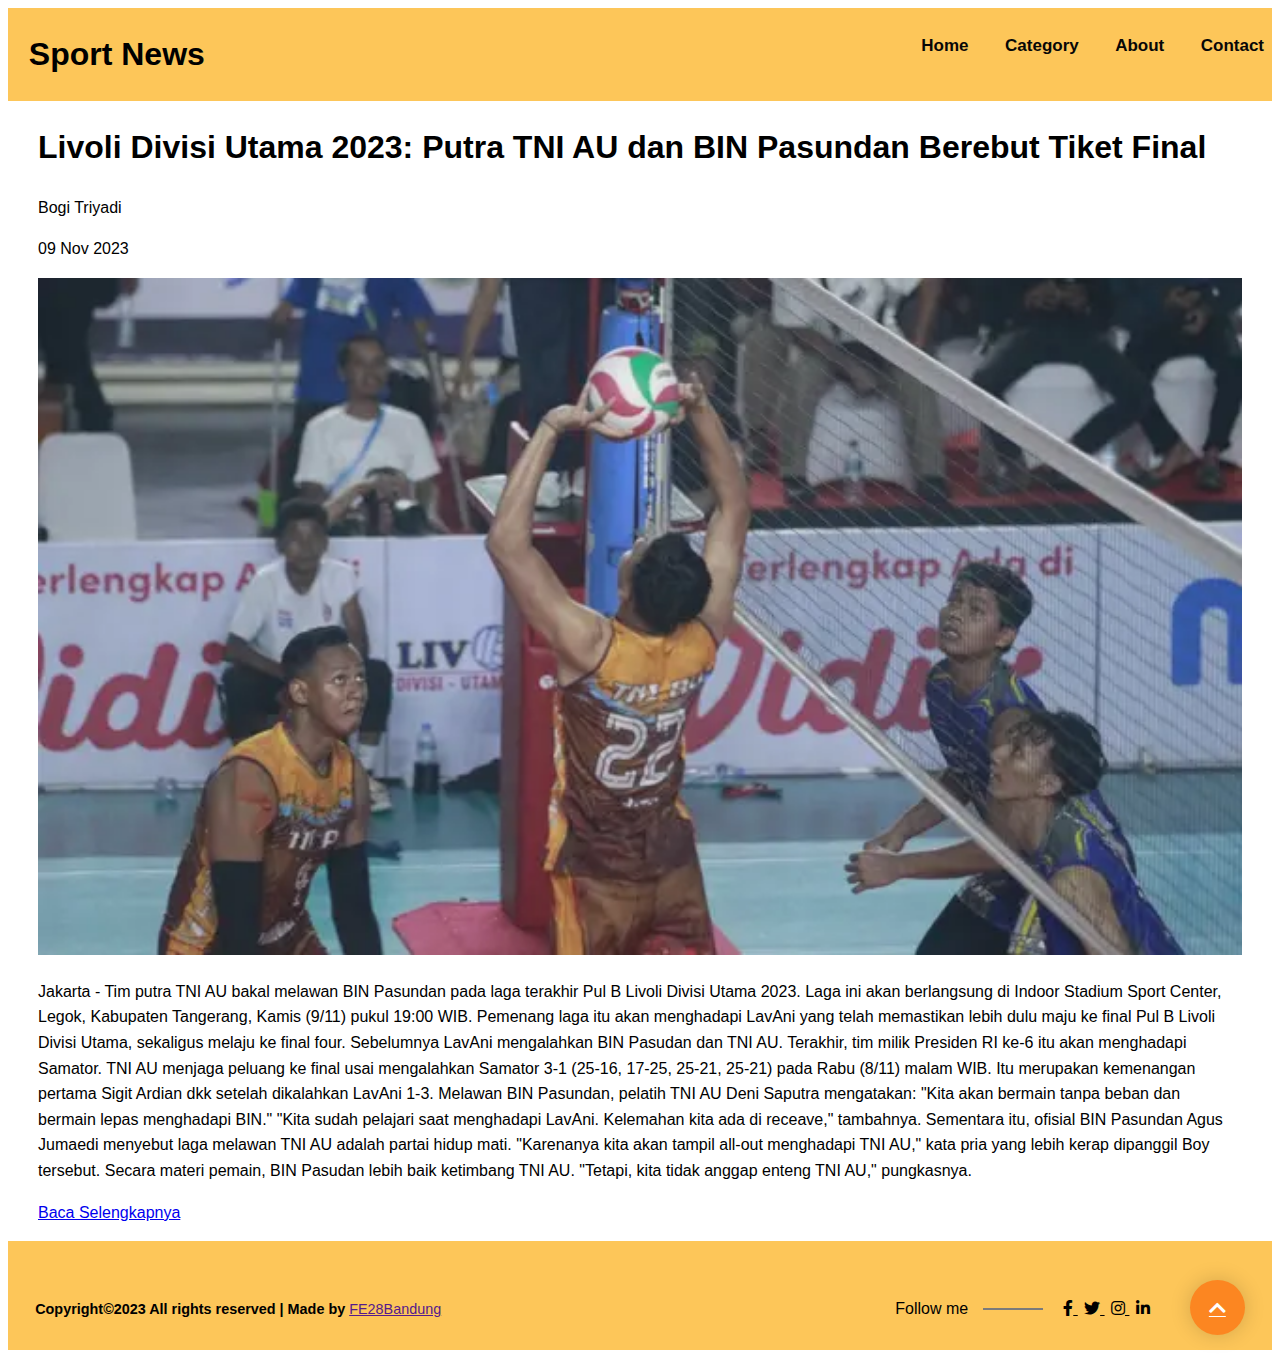
<file: berita1.html>
<!DOCTYPE html>
<html>
<head>
    <title>Website Artikel Berita</title>
    <link
        rel="stylesheet"
        href="https://cdnjs.cloudflare.com/ajax/libs/font-awesome/5.15.1/css/all.min.css"
    /> 
    <link
        rel="stylesheet"
        href="https://unpkg.com/swiper/swiper-bundle.min.css"
    />
    <link rel="stylesheet" type="text/css" href="./css/berita.css">
</head>
<body>
    <header>
        <h1>Sport News</h1>
        <nav>
          <ul>
            <li><a href="index.html"><b>Home</b></a></li>
            <li><a href="categori.html"><b>Category</b></a></li>
            <li><a href="about.html"><b>About</b></a></li>
            <li><a href="contact.html"><b>Contact</b></a></li>
        </ul>
        </nav>
    </header>
    <div class="container">
        <div class="article">
            <h1>Livoli Divisi Utama 2023: Putra TNI AU dan BIN Pasundan Berebut Tiket Final</h1>
            <p class="author">Bogi Triyadi</p>
            <p class="date">09 Nov 2023</p>
            <img src="./asset/image/berita1.webp" alt="Gambar Berita">
            <p class="content">Jakarta - Tim putra TNI AU bakal melawan BIN Pasundan pada laga terakhir Pul B Livoli Divisi Utama 2023. Laga ini akan berlangsung di Indoor Stadium Sport Center, Legok, Kabupaten Tangerang, Kamis (9/11) pukul 19:00 WIB.

                Pemenang laga itu akan menghadapi LavAni yang telah memastikan lebih dulu maju ke final Pul B Livoli Divisi Utama, sekaligus melaju ke final four. Sebelumnya LavAni mengalahkan BIN Pasudan dan TNI AU. Terakhir, tim milik Presiden RI ke-6 itu akan menghadapi Samator. TNI AU menjaga peluang ke final usai mengalahkan Samator 3-1 (25-16, 17-25, 25-21, 25-21) pada Rabu (8/11) malam WIB. Itu merupakan kemenangan pertama Sigit Ardian dkk setelah dikalahkan LavAni 1-3.

                Melawan BIN Pasundan, pelatih TNI AU Deni Saputra mengatakan: "Kita akan bermain tanpa beban dan bermain lepas menghadapi BIN."
                
                "Kita sudah pelajari saat menghadapi LavAni. Kelemahan kita ada di receave," tambahnya.
                
                Sementara itu, ofisial BIN Pasundan Agus Jumaedi menyebut laga melawan TNI AU adalah partai hidup mati. "Karenanya kita akan tampil all-out menghadapi TNI AU," kata pria yang lebih kerap dipanggil Boy tersebut.
                
                Secara materi pemain, BIN Pasudan lebih baik ketimbang TNI AU. "Tetapi, kita tidak anggap enteng TNI AU," pungkasnya.</p>
            <a href="https://www.liputan6.com/bola/read/5448413/livoli-divisi-utama-2023-putra-tni-au-dan-bin-pasundan-berebut-tiket-final">Baca Selengkapnya</a>
        </div>
    </div>

</main>
<footer>
    <div class="bottom-footer">
      <div class="copyright">
        <p class="text">
         <b>Copyright&copy;2023 All rights reserved | Made by</b> 
          <span class="split-text" data-text="FORUM"><a
            href="" > FE28Bandung</a></span>
        </p>
      </div>
      <div class="followme-wrap">
        <div class="followme">
          <h3>Follow me</h3>
          <span class="footer-line"></span>
          <div class="social-media">
            <a href="#">
              <i class="fab fa-facebook-f"></i>
            </a>
            <a href="#">
              <i class="fab fa-twitter"></i>
            </a>
            <a href="#">
              <i class="fab fa-instagram"></i>
            </a>
            <a href="#">
              <i class="fab fa-linkedin-in"></i>
            </a>
          </div>
        </div>

        <div class="back-btn-wrap">
          <a href="#" class="back-btn">
            <i class="fas fa-chevron-up"></i>
          </a>
        </div>
      </div>
    </div>
  </div>
</footer>
</body>
</html>
</file>
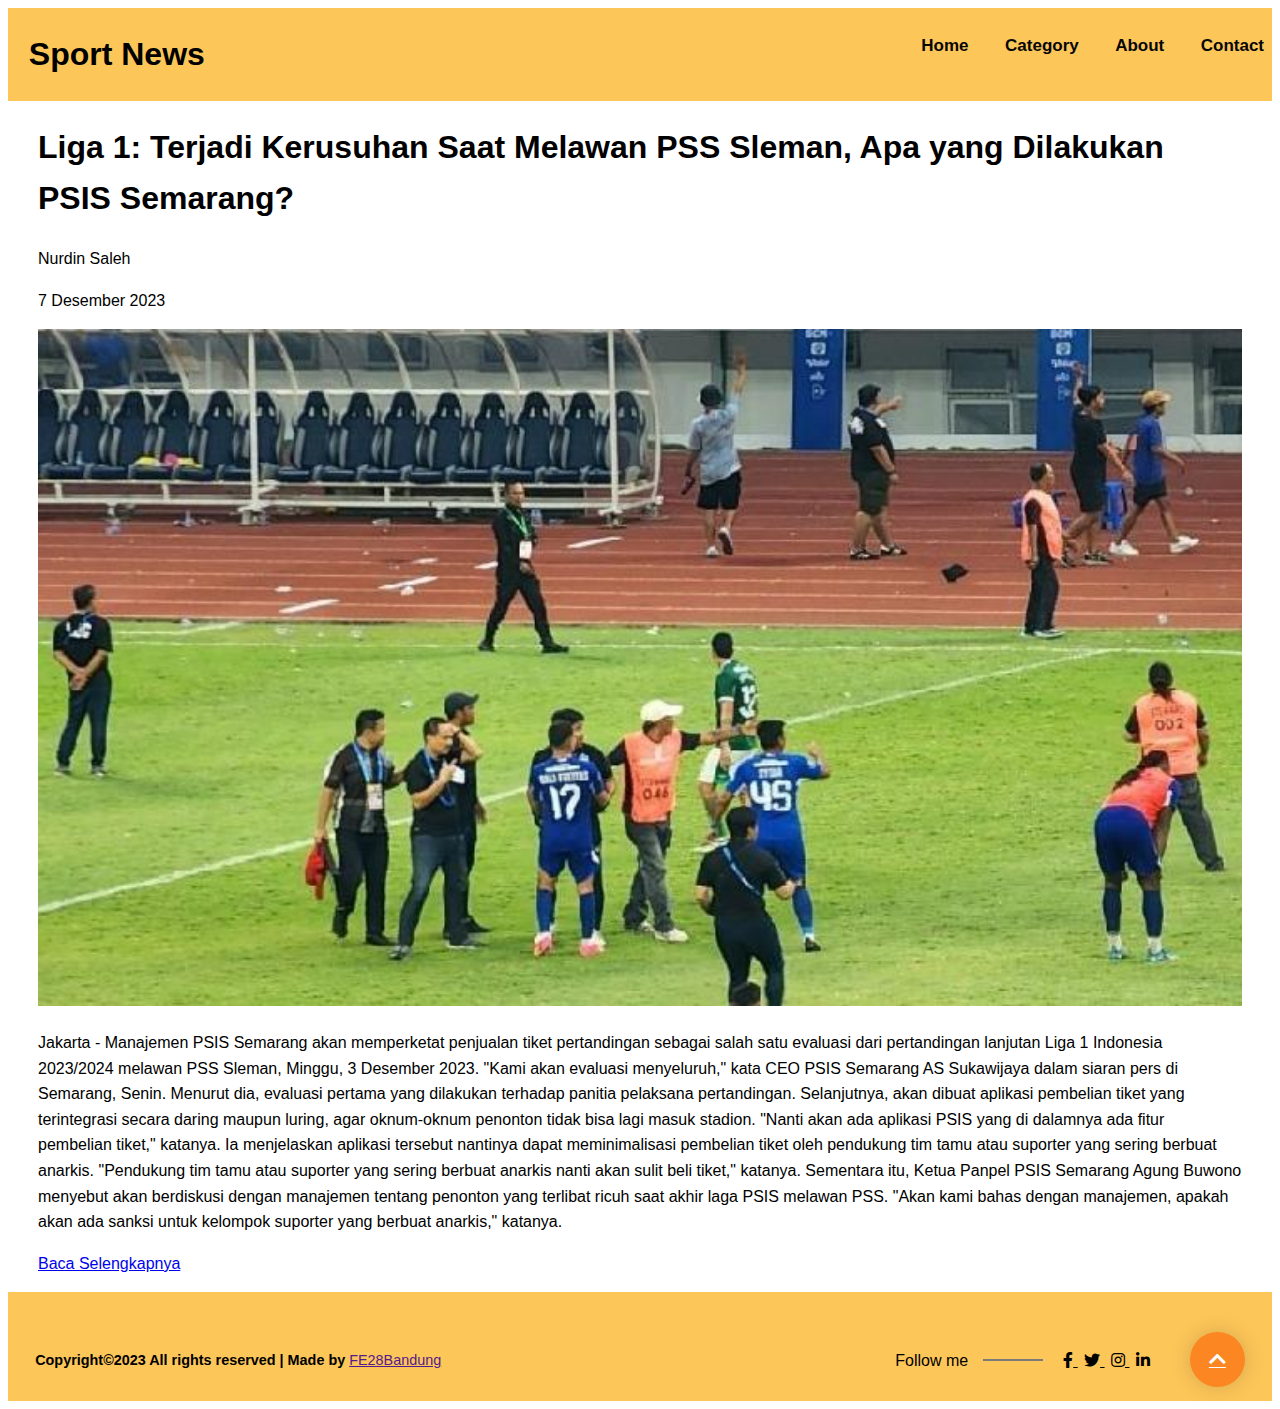
<file: berita2.html>
<!DOCTYPE html>
<html>
<head>
    <title>Website Artikel Berita</title>
    <link
        rel="stylesheet"
        href="https://cdnjs.cloudflare.com/ajax/libs/font-awesome/5.15.1/css/all.min.css"
    /> 
    <link
        rel="stylesheet"
        href="https://unpkg.com/swiper/swiper-bundle.min.css"
    />    
    <link rel="stylesheet" type="text/css" href="./css/berita.css">
</head>
<body>
    <header>
        <h1>Sport News</h1>
        <nav>
          <ul>
            <li><a href="index.html"><b>Home</b></a></li>
            <li><a href="categori.html"><b>Category</b></a></li>
            <li><a href="about.html"><b>About</b></a></li>
            <li><a href="contact.html"><b>Contact</b></a></li>
        </ul>
        </nav>
    </header>
    <div class="container">
        <div class="article">
            <h1>Liga 1: Terjadi Kerusuhan Saat Melawan PSS Sleman, Apa yang Dilakukan PSIS Semarang?</h1>
            <p class="author">Nurdin Saleh</p>
            <p class="date">7 Desember 2023</p>
            <img src="./asset/image/gambar-berita2.jpg" alt="Gambar Berita">
            <p class="content"> Jakarta - Manajemen PSIS Semarang akan memperketat penjualan tiket pertandingan sebagai salah satu evaluasi dari pertandingan lanjutan Liga 1 Indonesia 2023/2024 melawan PSS Sleman, Minggu, 3 Desember 2023.

                "Kami akan evaluasi menyeluruh," kata CEO PSIS Semarang AS Sukawijaya dalam siaran pers di Semarang, Senin. Menurut dia, evaluasi pertama yang dilakukan terhadap panitia pelaksana pertandingan. Selanjutnya, akan dibuat aplikasi pembelian tiket yang terintegrasi secara daring maupun luring, agar oknum-oknum penonton tidak bisa lagi masuk stadion.


                "Nanti akan ada aplikasi PSIS yang di dalamnya ada fitur pembelian tiket," katanya.
                
                Ia menjelaskan aplikasi tersebut nantinya dapat meminimalisasi pembelian tiket oleh pendukung tim tamu atau suporter yang sering berbuat anarkis. "Pendukung tim tamu atau suporter yang sering berbuat anarkis nanti akan sulit beli tiket," katanya.

                Sementara itu, Ketua Panpel PSIS Semarang Agung Buwono menyebut akan berdiskusi dengan manajemen tentang penonton yang terlibat ricuh saat akhir laga PSIS melawan PSS.
                
                "Akan kami bahas dengan manajemen, apakah akan ada sanksi untuk kelompok suporter yang berbuat anarkis," katanya. </p>
                <a href="https://sport.tempo.co/read/1805110/liga-1-terjadi-kerusuhan-saat-melawan-pss-sleman-apa-yang-dilakukan-psis-semarang">Baca Selengkapnya</a>
        </div>
    </div>

</main>
<footer>
    <div class="bottom-footer">
      <div class="copyright">
        <p class="text">
         <b>Copyright&copy;2023 All rights reserved | Made by</b> 
          <span class="split-text" data-text="FORUM"><a
            href="" > FE28Bandung</a></span>
        </p>
      </div>
      <div class="followme-wrap">
        <div class="followme">
          <h3>Follow me</h3>
          <span class="footer-line"></span>
          <div class="social-media">
            <a href="#">
              <i class="fab fa-facebook-f"></i>
            </a>
            <a href="#">
              <i class="fab fa-twitter"></i>
            </a>
            <a href="#">
              <i class="fab fa-instagram"></i>
            </a>
            <a href="#">
              <i class="fab fa-linkedin-in"></i>
            </a>
          </div>
        </div>

        <div class="back-btn-wrap">
          <a href="#" class="back-btn">
            <i class="fas fa-chevron-up"></i>
          </a>
        </div>
      </div>
    </div>
  </div>
</footer>
</body>
</html>
</file>
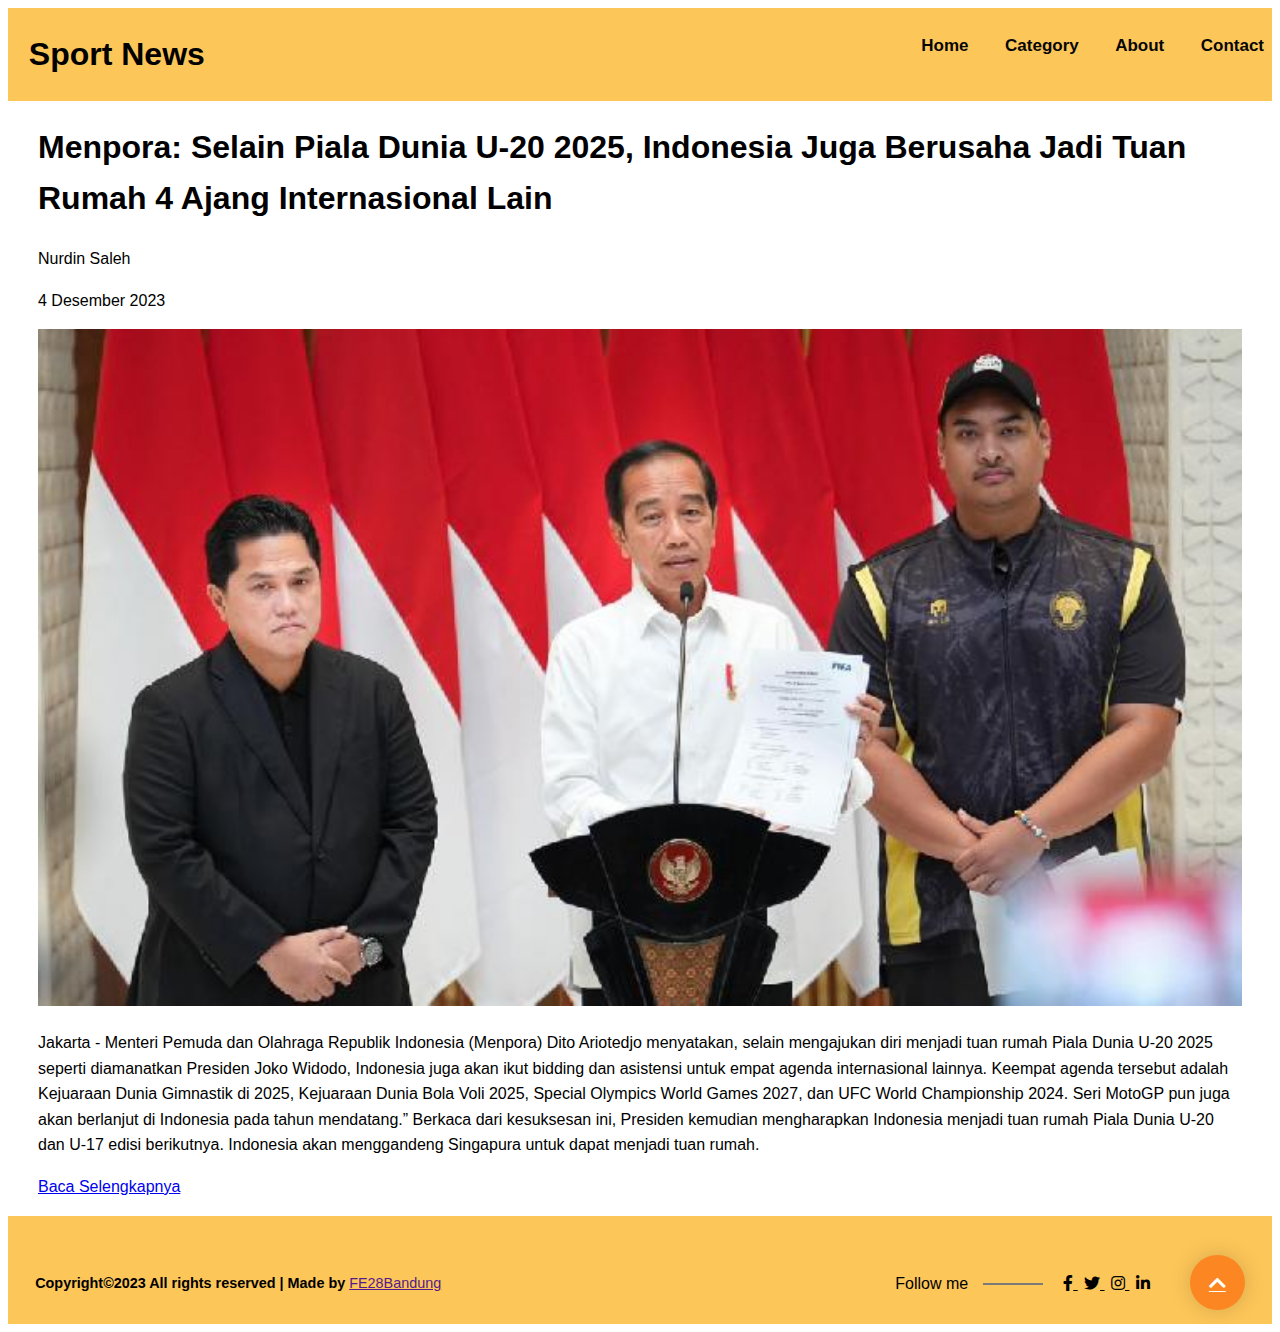
<file: berita3.html>
<!DOCTYPE html>
<html>
<head>
    <title>Website Artikel Berita</title>
    <link
        rel="stylesheet"
        href="https://cdnjs.cloudflare.com/ajax/libs/font-awesome/5.15.1/css/all.min.css"
    /> 
    <link
        rel="stylesheet"
        href="https://unpkg.com/swiper/swiper-bundle.min.css"
    />    
    <link rel="stylesheet" type="text/css" href="./css/berita.css">
</head>
<body>
    <header>
        <h1>Sport News</h1>
        <nav>
          <ul>
            <li><a href="index.html"><b>Home</b></a></li>
            <li><a href="categori.html"><b>Category</b></a></li>
            <li><a href="about.html"><b>About</b></a></li>
            <li><a href="contact.html"><b>Contact</b></a></li>
        </ul>
        </nav>
    </header>
    <div class="container">
        <div class="article">
            <h1>Menpora: Selain Piala Dunia U-20 2025, Indonesia Juga Berusaha Jadi Tuan Rumah 4 Ajang Internasional Lain</h1>
            <p class="author">Nurdin Saleh</p>
            <p class="date">4 Desember 2023</p>
            <img src="./asset/image/gambar-berita3.jpg" alt="Gambar Berita">
            <p class="content"> Jakarta - Menteri Pemuda dan Olahraga Republik Indonesia (Menpora) Dito Ariotedjo menyatakan, selain mengajukan diri menjadi tuan rumah Piala Dunia U-20 2025 seperti diamanatkan Presiden Joko Widodo, Indonesia juga akan ikut bidding dan asistensi untuk empat agenda internasional lainnya.
                
                Keempat agenda tersebut adalah Kejuaraan Dunia Gimnastik di 2025, Kejuaraan Dunia Bola Voli 2025, Special Olympics World Games 2027, dan UFC World Championship 2024. Seri MotoGP pun juga akan berlanjut di Indonesia pada tahun mendatang.”

                Berkaca dari kesuksesan ini, Presiden kemudian mengharapkan Indonesia menjadi tuan rumah Piala Dunia U-20 dan U-17 edisi berikutnya. Indonesia akan menggandeng Singapura untuk dapat menjadi tuan rumah.</p>
                <a href="https://sport.tempo.co/read/1805100/menpora-selain-piala-dunia-u-20-2025-indonesia-juga-berusaha-jadi-tuan-rumah-4-ajang-internasional-lain#:~:text=Keempat%20agenda%20tersebut%20adalah%20Kejuaraan,di%20Indonesia%20pada%20tahun%20mendatang.">Baca Selengkapnya</a>
        </div>
    </div>

</main>
<footer>
    <div class="bottom-footer">
      <div class="copyright">
        <p class="text">
         <b>Copyright&copy;2023 All rights reserved | Made by</b> 
          <span class="split-text" data-text="FORUM"><a
            href="" > FE28Bandung</a></span>
        </p>
      </div>
      <div class="followme-wrap">
        <div class="followme">
          <h3>Follow me</h3>
          <span class="footer-line"></span>
          <div class="social-media">
            <a href="#">
              <i class="fab fa-facebook-f"></i>
            </a>
            <a href="#">
              <i class="fab fa-twitter"></i>
            </a>
            <a href="#">
              <i class="fab fa-instagram"></i>
            </a>
            <a href="#">
              <i class="fab fa-linkedin-in"></i>
            </a>
          </div>
        </div>

        <div class="back-btn-wrap">
          <a href="#" class="back-btn">
            <i class="fas fa-chevron-up"></i>
          </a>
        </div>
      </div>
    </div>
  </div>
</footer>
</body>
</html>
</file>
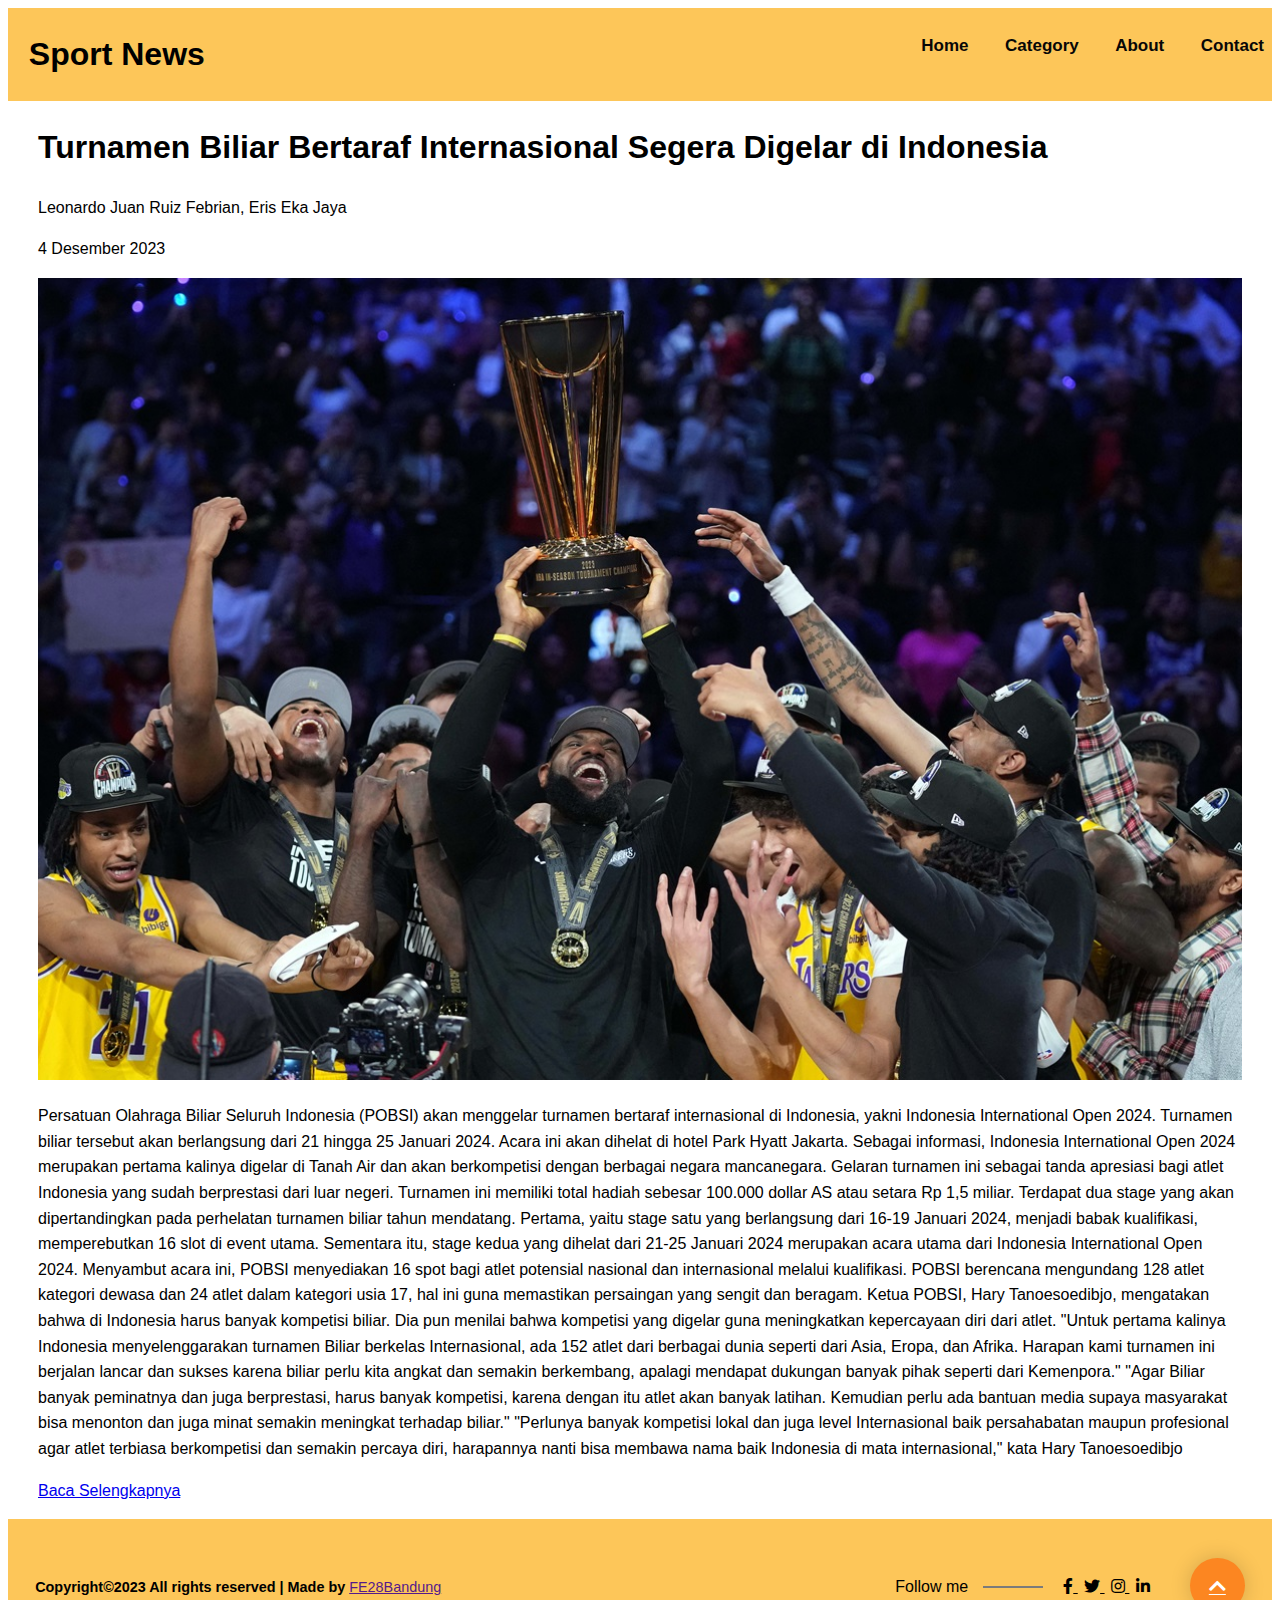
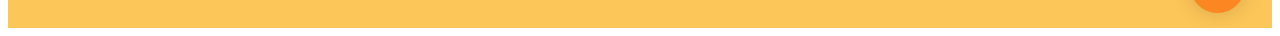
<file: berita4.html>
<!DOCTYPE html>
<html>
<head>
    <title>Website Artikel Berita</title>
    <link
        rel="stylesheet"
        href="https://cdnjs.cloudflare.com/ajax/libs/font-awesome/5.15.1/css/all.min.css"
    /> 
    <link
        rel="stylesheet"
        href="https://unpkg.com/swiper/swiper-bundle.min.css"
    />    
    <link rel="stylesheet" type="text/css" href="./css/berita.css">
</head>
<body>
    <header>
        <h1>Sport News</h1>
        <nav>
          <ul>
            <li><a href="index.html"><b>Home</b></a></li>
            <li><a href="categori.html"><b>Category</b></a></li>
            <li><a href="about.html"><b>About</b></a></li>
            <li><a href="contact.html"><b>Contact</b></a></li>
        </ul>
        </nav>
    </header>
    <div class="container">
        <div class="article">
            <h1>Turnamen Biliar Bertaraf Internasional Segera Digelar di Indonesia </h1>
            <p class="author">Leonardo Juan Ruiz Febrian, Eris Eka Jaya</p>
            <p class="date">4 Desember 2023</p>
            <img src="./asset/image/gambar-berita4.jpg" alt="Gambar Berita">
            <p class="content">Persatuan Olahraga Biliar Seluruh Indonesia (POBSI) akan menggelar turnamen bertaraf internasional di Indonesia, yakni Indonesia International Open 2024. Turnamen biliar tersebut akan berlangsung dari 21 hingga 25 Januari 2024. Acara ini akan dihelat di hotel Park Hyatt Jakarta. Sebagai informasi, Indonesia International Open 2024 merupakan pertama kalinya digelar di Tanah Air dan akan berkompetisi dengan berbagai negara mancanegara. Gelaran turnamen ini sebagai tanda apresiasi bagi atlet Indonesia yang sudah berprestasi dari luar negeri. Turnamen ini memiliki total hadiah sebesar 100.000 dollar AS atau setara Rp 1,5 miliar. Terdapat dua stage yang akan dipertandingkan pada perhelatan turnamen biliar tahun mendatang. Pertama, yaitu stage satu yang berlangsung dari 16-19 Januari 2024, menjadi babak kualifikasi, memperebutkan 16 slot di event utama. Sementara itu, stage kedua yang dihelat dari 21-25 Januari 2024 merupakan acara utama dari Indonesia International Open 2024. Menyambut acara ini, POBSI menyediakan 16 spot bagi atlet potensial nasional dan internasional melalui kualifikasi. POBSI berencana mengundang 128 atlet kategori dewasa dan 24 atlet dalam kategori usia 17, hal ini guna memastikan persaingan yang sengit dan beragam. Ketua POBSI, Hary Tanoesoedibjo, mengatakan bahwa di Indonesia harus banyak kompetisi biliar. Dia pun menilai bahwa kompetisi yang digelar guna meningkatkan kepercayaan diri dari atlet. "Untuk pertama kalinya Indonesia menyelenggarakan turnamen Biliar berkelas Internasional, ada 152 atlet dari berbagai dunia seperti dari Asia, Eropa, dan Afrika. Harapan kami turnamen ini berjalan lancar dan sukses karena biliar perlu kita angkat dan semakin berkembang, apalagi mendapat dukungan banyak pihak seperti dari Kemenpora." "Agar Biliar banyak  peminatnya dan juga berprestasi,  harus banyak kompetisi, karena dengan itu atlet akan banyak latihan. Kemudian perlu ada bantuan media supaya masyarakat bisa menonton dan juga minat semakin meningkat terhadap biliar." "Perlunya banyak kompetisi lokal dan juga level Internasional baik persahabatan maupun profesional agar atlet terbiasa berkompetisi dan semakin percaya diri, harapannya nanti bisa membawa nama baik Indonesia di mata internasional," kata Hary Tanoesoedibjo</p>
                <a href="https://bola.kompas.com/read/2023/12/05/22000088/turnamen-biliar-bertaraf-internasional-segera-digelar-di-indonesia-#:~:text=KOMPAS.com%20%2D%20Persatuan%20Olahraga%20Biliar,di%20hotel%20Park%20Hyatt%20Jakarta.">Baca Selengkapnya</a>
        </div>
    </div>

</main>
<footer>
    <div class="bottom-footer">
      <div class="copyright">
        <p class="text">
         <b>Copyright&copy;2023 All rights reserved | Made by</b> 
          <span class="split-text" data-text="FORUM"><a
            href="" > FE28Bandung</a></span>
        </p>
      </div>
      <div class="followme-wrap">
        <div class="followme">
          <h3>Follow me</h3>
          <span class="footer-line"></span>
          <div class="social-media">
            <a href="#">
              <i class="fab fa-facebook-f"></i>
            </a>
            <a href="#">
              <i class="fab fa-twitter"></i>
            </a>
            <a href="#">
              <i class="fab fa-instagram"></i>
            </a>
            <a href="#">
              <i class="fab fa-linkedin-in"></i>
            </a>
          </div>
        </div>

        <div class="back-btn-wrap">
          <a href="#" class="back-btn">
            <i class="fas fa-chevron-up"></i>
          </a>
        </div>
      </div>
    </div>
  </div>
</footer>
</body>
</html>
</file>
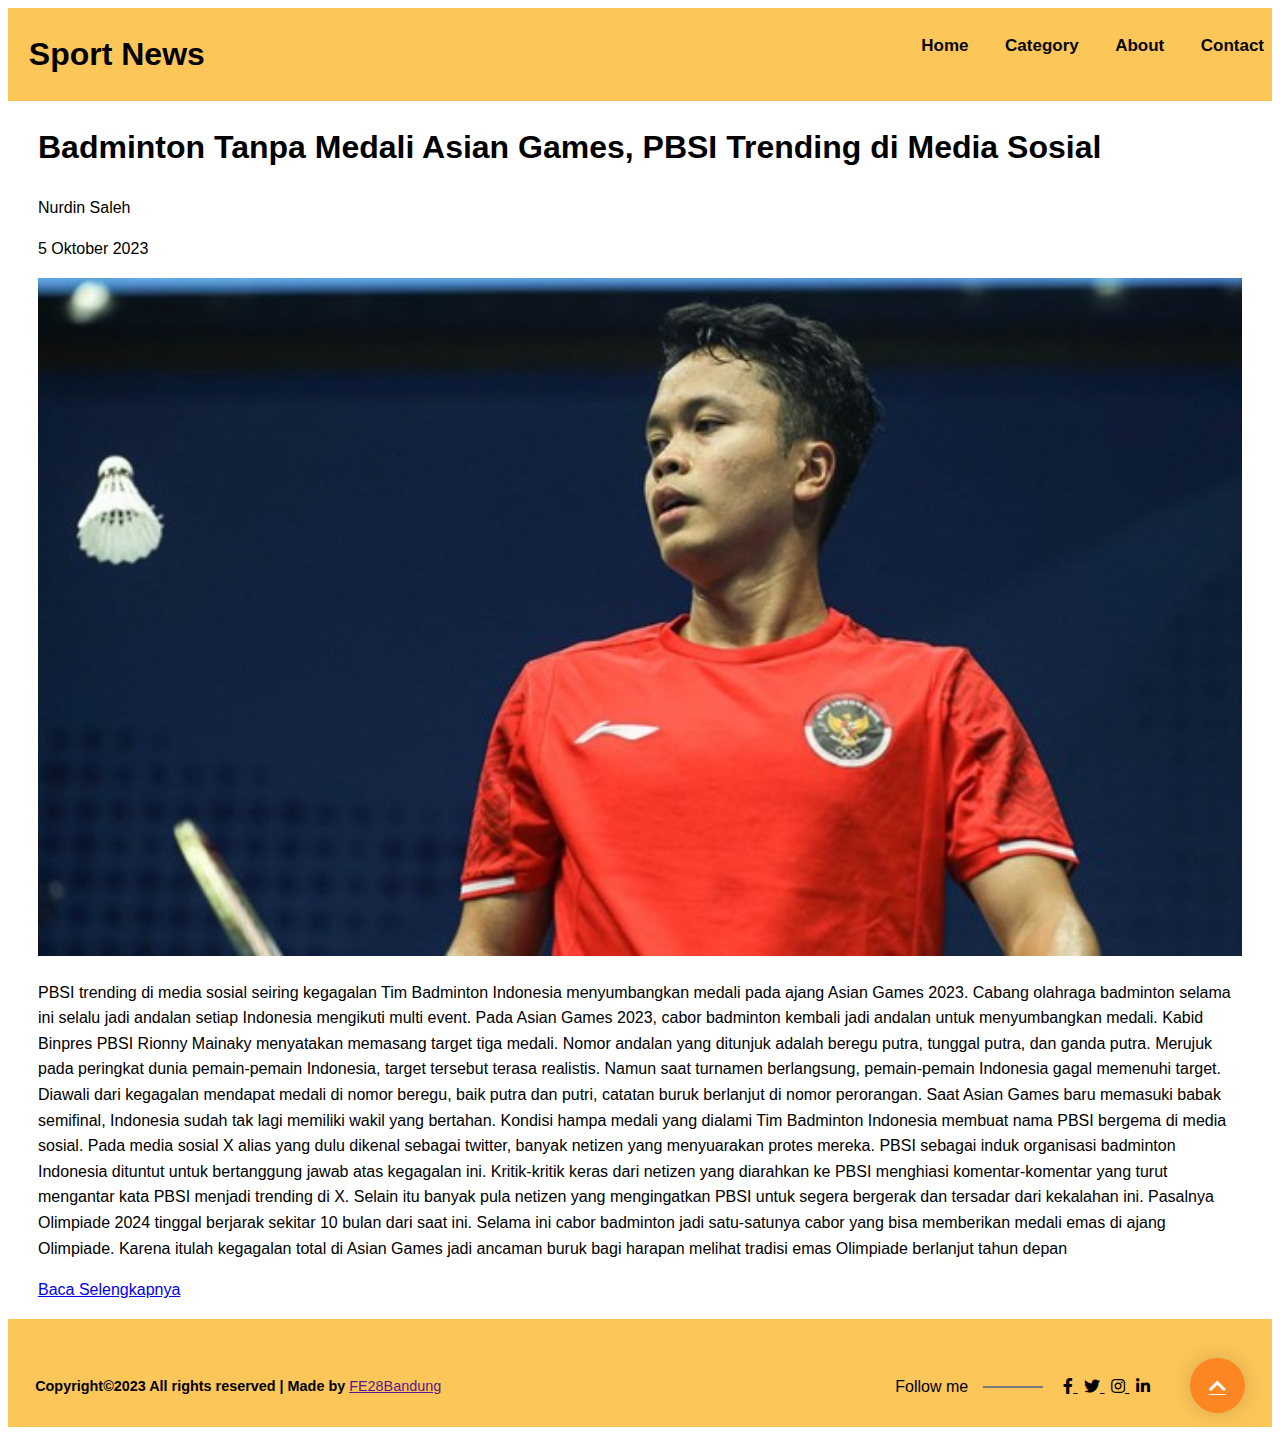
<file: berita5.html>
<!DOCTYPE html>
<html>
<head>
    <title>Website Artikel Berita</title>
    <link
        rel="stylesheet"
        href="https://cdnjs.cloudflare.com/ajax/libs/font-awesome/5.15.1/css/all.min.css"
    /> 
    <link
        rel="stylesheet"
        href="https://unpkg.com/swiper/swiper-bundle.min.css"
    />    
    <link rel="stylesheet" type="text/css" href="./css/berita.css">
</head>
<body>
    <header>
        <h1>Sport News</h1>
        <nav>
          <ul>
            <li><a href="index.html"><b>Home</b></a></li>
            <li><a href="categori.html"><b>Category</b></a></li>
            <li><a href="about.html"><b>About</b></a></li>
            <li><a href="contact.html"><b>Contact</b></a></li>
        </ul>
        </nav>
    </header>
    <div class="container">
        <div class="article">
            <h1>Badminton Tanpa Medali Asian Games, PBSI Trending di Media Sosial</h1>
            <p class="author">Nurdin Saleh</p>
            <p class="date">5 Oktober 2023</p>
            <img src="./asset/image/gambar2.jpg" alt="Gambar Berita">
            <p class="content">PBSI trending di media sosial seiring kegagalan Tim Badminton Indonesia menyumbangkan medali pada ajang Asian Games 2023.
                Cabang olahraga badminton selama ini selalu jadi andalan setiap Indonesia mengikuti multi event. Pada Asian Games 2023, cabor badminton kembali jadi andalan untuk menyumbangkan medali.
                
                Kabid Binpres PBSI Rionny Mainaky menyatakan memasang target tiga medali. Nomor andalan yang ditunjuk adalah beregu putra, tunggal putra, dan ganda putra. Merujuk pada peringkat dunia pemain-pemain Indonesia, target tersebut terasa realistis. Namun saat turnamen berlangsung, pemain-pemain Indonesia gagal memenuhi target.

                Diawali dari kegagalan mendapat medali di nomor beregu, baik putra dan putri, catatan buruk berlanjut di nomor perorangan. Saat Asian Games baru memasuki babak semifinal, Indonesia sudah tak lagi memiliki wakil yang bertahan.
                
                Kondisi hampa medali yang dialami Tim Badminton Indonesia membuat nama PBSI bergema di media sosial. Pada media sosial X alias yang dulu dikenal sebagai twitter, banyak netizen yang menyuarakan protes mereka. PBSI sebagai induk organisasi badminton Indonesia dituntut untuk bertanggung jawab atas kegagalan ini. Kritik-kritik keras dari netizen yang diarahkan ke PBSI menghiasi komentar-komentar yang turut mengantar kata PBSI menjadi trending di X.

                Selain itu banyak pula netizen yang mengingatkan PBSI untuk segera bergerak dan tersadar dari kekalahan ini. Pasalnya Olimpiade 2024 tinggal berjarak sekitar 10 bulan dari saat ini.
                
                Selama ini cabor badminton jadi satu-satunya cabor yang bisa memberikan medali emas di ajang Olimpiade. Karena itulah kegagalan total di Asian Games jadi ancaman buruk bagi harapan melihat tradisi emas Olimpiade berlanjut tahun depan</p>
                <a href="https://www.cnnindonesia.com/olahraga/20231005215832-170-1007771/badminton-tanpa-medali-asian-games-pbsi-trending-di-media-sosial">Baca Selengkapnya</a>
        </div>
    </div>

</main>
<footer>
    <div class="bottom-footer">
      <div class="copyright">
        <p class="text">
         <b>Copyright&copy;2023 All rights reserved | Made by</b> 
          <span class="split-text" data-text="FORUM"><a
            href="" > FE28Bandung</a></span>
        </p>
      </div>
      <div class="followme-wrap">
        <div class="followme">
          <h3>Follow me</h3>
          <span class="footer-line"></span>
          <div class="social-media">
            <a href="#">
              <i class="fab fa-facebook-f"></i>
            </a>
            <a href="#">
              <i class="fab fa-twitter"></i>
            </a>
            <a href="#">
              <i class="fab fa-instagram"></i>
            </a>
            <a href="#">
              <i class="fab fa-linkedin-in"></i>
            </a>
          </div>
        </div>

        <div class="back-btn-wrap">
          <a href="#" class="back-btn">
            <i class="fas fa-chevron-up"></i>
          </a>
        </div>
      </div>
    </div>
  </div>
</footer>
</body>
</html>
</file>
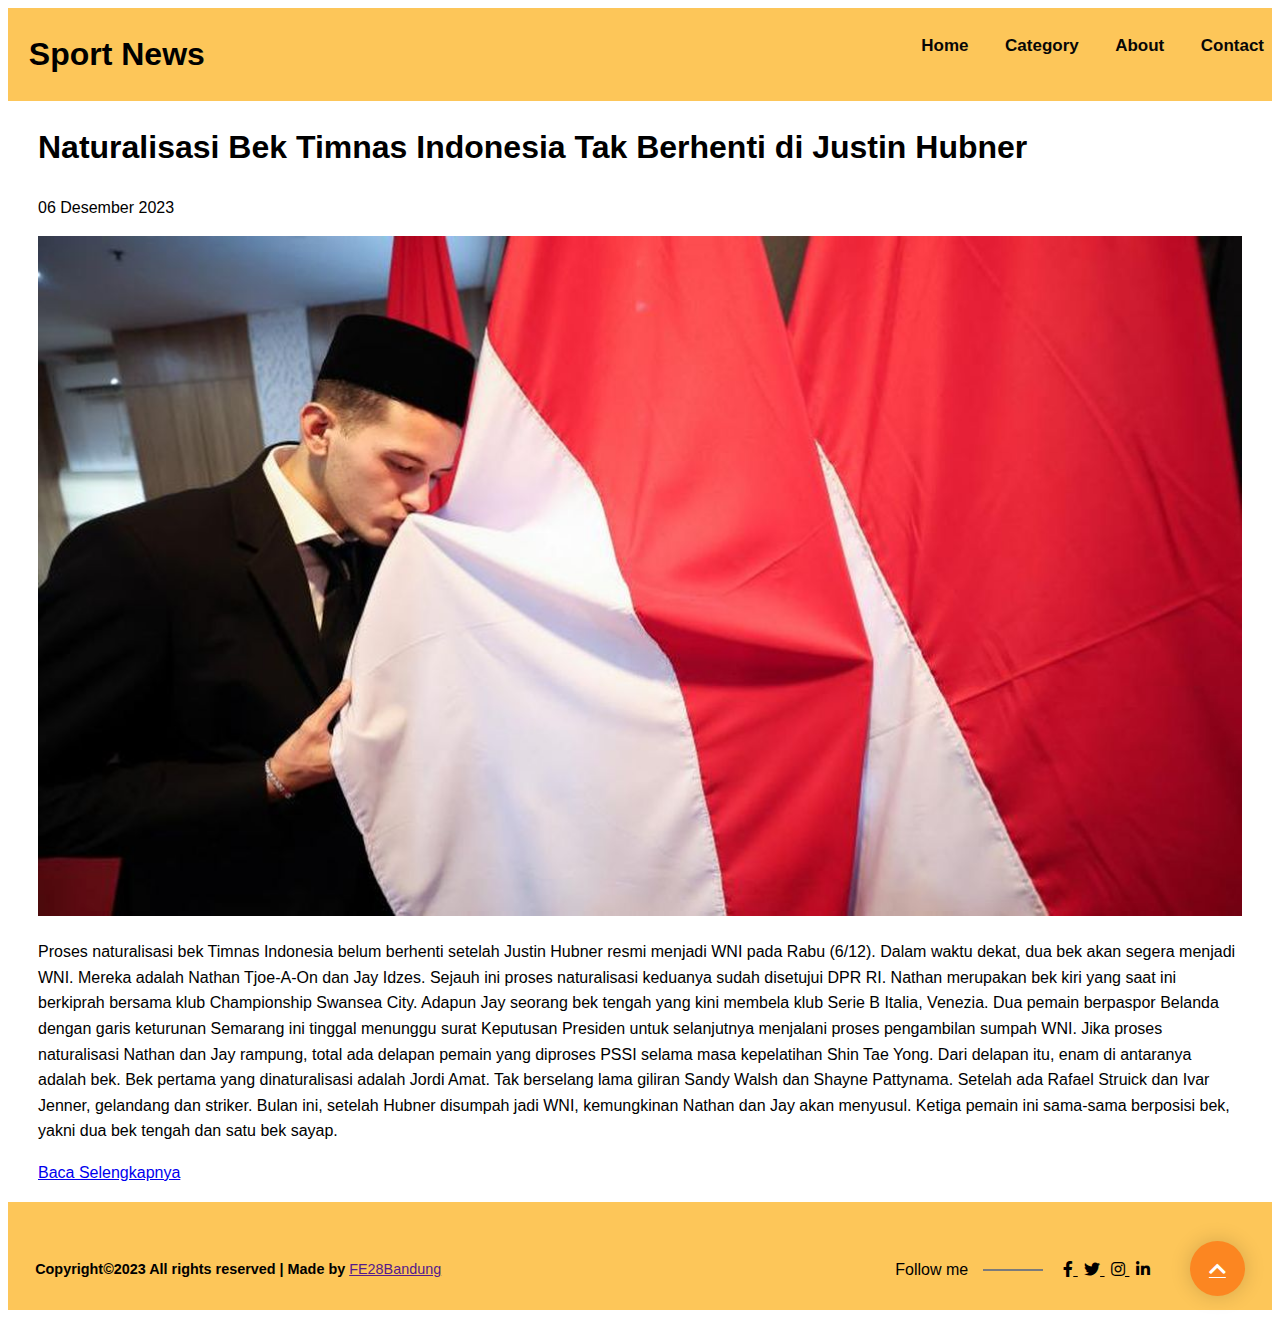
<file: berita6.html>
<!DOCTYPE html>
<html>
<head>
    <title>Website Artikel Berita</title>
    <link
        rel="stylesheet"
        href="https://cdnjs.cloudflare.com/ajax/libs/font-awesome/5.15.1/css/all.min.css"
    /> 
    <link
        rel="stylesheet"
        href="https://unpkg.com/swiper/swiper-bundle.min.css"
    />
    <link rel="stylesheet" type="text/css" href="./css/berita.css">
</head>
<body>
    <header>
        <h1>Sport News</h1>
        <nav>
          <ul>
            <li><a href="index.html"><b>Home</b></a></li>
            <li><a href="categori.html"><b>Category</b></a></li>
            <li><a href="about.html"><b>About</b></a></li>
            <li><a href="contact.html"><b>Contact</b></a></li>
        </ul>
        </nav>
    </header>
    <div class="container">
        <div class="article">
            <h1>Naturalisasi Bek Timnas Indonesia Tak Berhenti di Justin Hubner</h1>
            <p class="author"></p>
            <p class="date">06 Desember 2023</p>
            <img src="./asset/image/gambar3.jpg" alt="Gambar Berita">
            <p class="content">Proses naturalisasi bek Timnas Indonesia belum berhenti setelah Justin Hubner resmi menjadi WNI pada Rabu (6/12).
                Dalam waktu dekat, dua bek akan segera menjadi WNI. Mereka adalah Nathan Tjoe-A-On dan Jay Idzes. Sejauh ini proses naturalisasi keduanya sudah disetujui DPR RI.
                
                Nathan merupakan bek kiri yang saat ini berkiprah bersama klub Championship Swansea City. Adapun Jay seorang bek tengah yang kini membela klub Serie B Italia, Venezia. Dua pemain berpaspor Belanda dengan garis keturunan Semarang ini tinggal menunggu surat Keputusan Presiden untuk selanjutnya menjalani proses pengambilan sumpah WNI.

                Jika proses naturalisasi Nathan dan Jay rampung, total ada delapan pemain yang diproses PSSI selama masa kepelatihan Shin Tae Yong. Dari delapan itu, enam di antaranya adalah bek.
                
                Bek pertama yang dinaturalisasi adalah Jordi Amat. Tak berselang lama giliran Sandy Walsh dan Shayne Pattynama. Setelah ada Rafael Struick dan Ivar Jenner, gelandang dan striker.
                
                Bulan ini, setelah Hubner disumpah jadi WNI, kemungkinan Nathan dan Jay akan menyusul. Ketiga pemain ini sama-sama berposisi bek, yakni dua bek tengah dan satu bek sayap.
                </p>
                <a href="https://www.cnnindonesia.com/olahraga/20231206141255-142-1033651/naturalisasi-bek-timnas-indonesia-tak-berhenti-di-justin-hubner">Baca Selengkapnya</a>
        </div>
      </div>


</main>
<footer>
    <div class="bottom-footer">
      <div class="copyright">
        <p class="text">
         <b>Copyright&copy;2023 All rights reserved | Made by</b> 
          <span class="split-text" data-text="FORUM"><a
            href="" > FE28Bandung</a></span>
        </p>
      </div>
      <div class="followme-wrap">
        <div class="followme">
          <h3>Follow me</h3>
          <span class="footer-line"></span>
          <div class="social-media">
            <a href="#">
              <i class="fab fa-facebook-f"></i>
            </a>
            <a href="#">
              <i class="fab fa-twitter"></i>
            </a>
            <a href="#">
              <i class="fab fa-instagram"></i>
            </a>
            <a href="#">
              <i class="fab fa-linkedin-in"></i>
            </a>
          </div>
        </div>

        <div class="back-btn-wrap">
          <a href="#" class="back-btn">
            <i class="fas fa-chevron-up"></i>
          </a>
        </div>
      </div>
    </div>
  </div>
</footer>
</body>
</html>
</file>
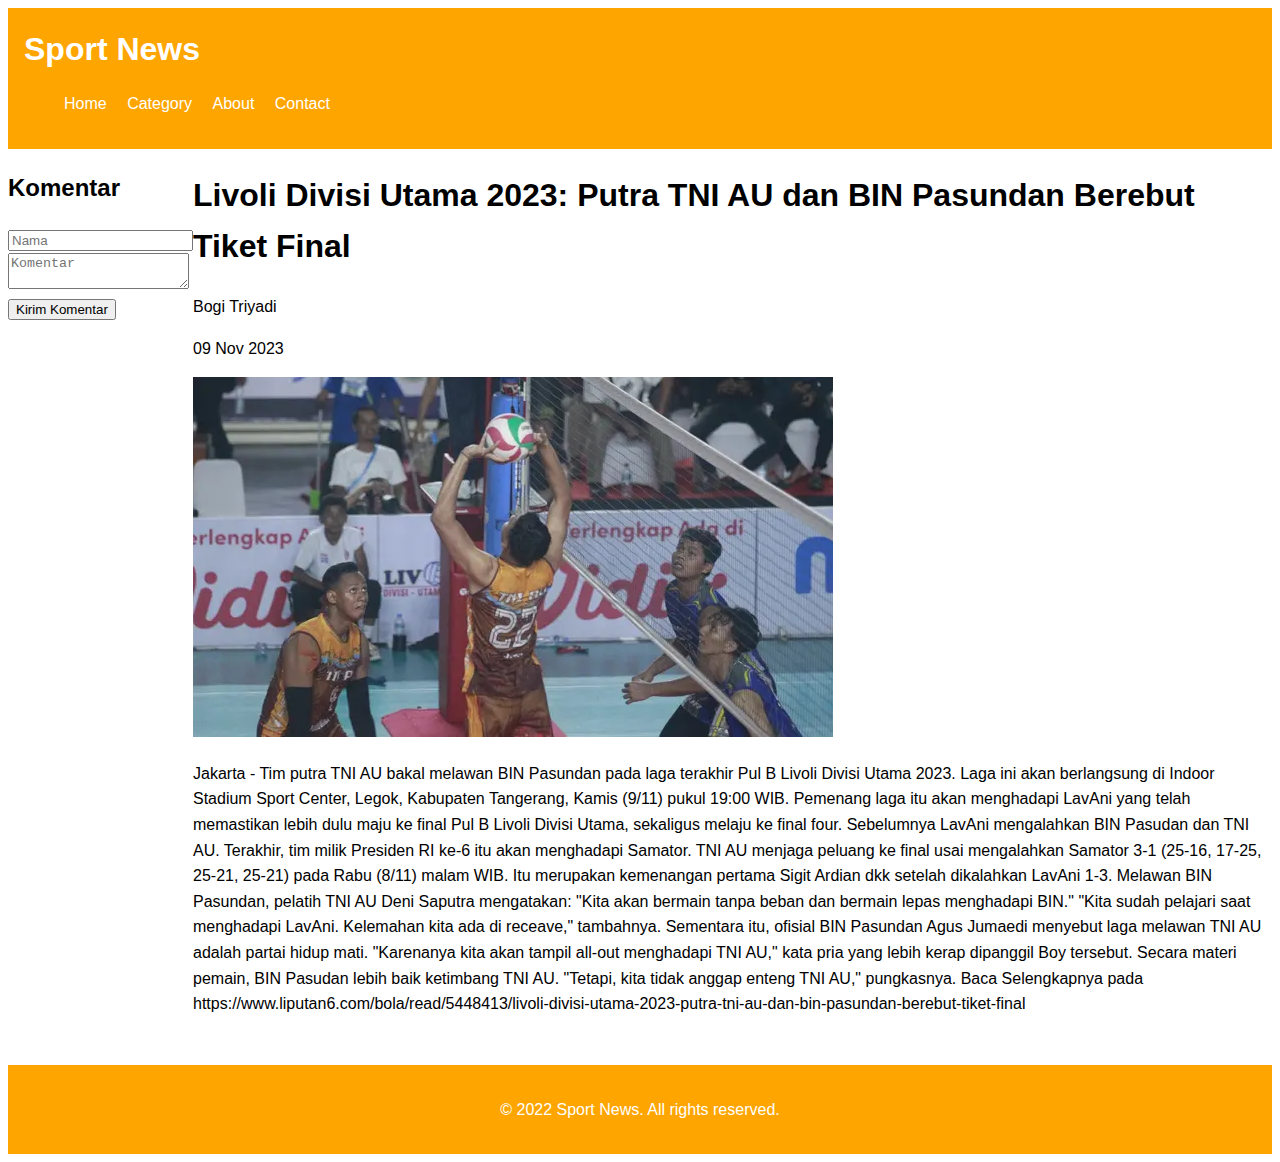
<file: berita/berita1.html>
<!DOCTYPE html>
<html>
<head>
    <title>Website Artikel Berita</title>
    <link rel="stylesheet" type="text/css" href="style.css">
</head>
<body>
    <header>
        <h1>Sport News</h1>
        <nav>
            <ul>
                <li><a href="#header">Home</a></li>
                <li><a href="#Category">Category</a></li>
                <li><a href="#About">About</a></li>
                <li><a href="#contact">Contact</a></li>
            </ul>
        </nav>
    </header>
    <div class="container">
        <div class="article">
            <h1>Livoli Divisi Utama 2023: Putra TNI AU dan BIN Pasundan Berebut Tiket Final</h1>
            <p class="author">Bogi Triyadi</p>
            <p class="date">09 Nov 2023</p>
            <img src="../asset/gambar-berita.jpg" alt="Gambar Berita">
            <p class="content">Jakarta - Tim putra TNI AU bakal melawan BIN Pasundan pada laga terakhir Pul B Livoli Divisi Utama 2023. Laga ini akan berlangsung di Indoor Stadium Sport Center, Legok, Kabupaten Tangerang, Kamis (9/11) pukul 19:00 WIB.

                Pemenang laga itu akan menghadapi LavAni yang telah memastikan lebih dulu maju ke final Pul B Livoli Divisi Utama, sekaligus melaju ke final four. Sebelumnya LavAni mengalahkan BIN Pasudan dan TNI AU. Terakhir, tim milik Presiden RI ke-6 itu akan menghadapi Samator. TNI AU menjaga peluang ke final usai mengalahkan Samator 3-1 (25-16, 17-25, 25-21, 25-21) pada Rabu (8/11) malam WIB. Itu merupakan kemenangan pertama Sigit Ardian dkk setelah dikalahkan LavAni 1-3.

                Melawan BIN Pasundan, pelatih TNI AU Deni Saputra mengatakan: "Kita akan bermain tanpa beban dan bermain lepas menghadapi BIN."
                
                "Kita sudah pelajari saat menghadapi LavAni. Kelemahan kita ada di receave," tambahnya.
                
                Sementara itu, ofisial BIN Pasundan Agus Jumaedi menyebut laga melawan TNI AU adalah partai hidup mati. "Karenanya kita akan tampil all-out menghadapi TNI AU," kata pria yang lebih kerap dipanggil Boy tersebut.
                
                Secara materi pemain, BIN Pasudan lebih baik ketimbang TNI AU. "Tetapi, kita tidak anggap enteng TNI AU," pungkasnya. Baca Selengkapnya pada https://www.liputan6.com/bola/read/5448413/livoli-divisi-utama-2023-putra-tni-au-dan-bin-pasundan-berebut-tiket-final </p>
        </div>
        <div class="comments">
            <h2>Komentar</h2>
            <div id="comment-form">
                <input type="text" id="name" placeholder="Nama">
                <textarea id="message" placeholder="Komentar"></textarea>
                <button id="submit">Kirim Komentar</button>
            </div>
            <div id="comment-list">
                <!-- Daftar komentar -->
            </div>
        </div>
    </div>

</main>
<footer>
    <p>&copy; 2022 Sport News. All rights reserved.</p>
</footer>
</body>
</html>
</file>
<file: css/berita.css>
@import url("https://fonts.googleapis.com/css2?family=Poppins:wght@100;200;300;400;500;600;700;800;900&display=swap");

/* Genral Styles */
body {
  font-family:  " darkline", sans-serif;
  line-height: 1.6;
}

header {
  background-color: #FDC659;
  color: black;
  padding: 1.3rem;
}

header h1 {
  display: inline;
  margin-right: 0rem;

}
nav {
  position: absolute;
  top: 32px;
  right: 0;
}

nav ul {
  list-style-type: none;
  margin: 0;
  padding: 2.1;
}

nav ul li {
  display: inline; 
}

nav ul li a {
  text-decoration: none;
  color: rgb(7, 7, 7);
  padding: 14px 16px;
  font-size: 17px;
}

nav ul li a:hover {
  color: white;
}

.banner img {
  width: 100%;
  height: auto;
}

.about {
  padding: 0.3rem;
  flex-direction: column;align-items: center;
}

html {
  scroll-behavior: smooth;
}
.section-header {
  text-align: center;
  margin-bottom: 1.5rem;
}

/* End Genral Styles */
.container{
  margin-left: 30px;
  margin-right: 30px;
}

.container img{
  width: 100%;
  height: auto;
}


/* Footer */
footer {
  background-color: #FDC659;
  color: black;
  padding: 12px 0;
  text-align: center;
  margin-top: 1rem;
}
.focus {
  background: #FDC659;
}

.bottom-footer {
  margin-top: 1.7rem;
  padding: 0 1.7rem;
  display: flex;
  align-items: center;
  justify-content: space-between;
}

.copyright .text {
  color: #000000;
  font-size: 0.9rem;
  display: inline-block;
  text-align: center;
}

.copyright .text span {
  color: var(--main-color);
  cursor: pointer;
}

.followme-wrap {
  display: flex;
}

.followme {
  display: flex;
  align-items: center;
}

.followme h3 {
  color: black;
  font-weight: 500;
  font-size: 1rem;
}

.followme .footer-line {
  width: 60px;
  height: 2px;
  background-color: #7b7b7b;
  margin: 0 0.9rem;
  display: inline-block;
}

.social-media a {
  color: #000000;
  font-size: 1rem;
  margin-left: 0.4rem;
  transition: 0.3s;
}

.social-media a:hover {
  color: var(--main-color);
}

.back-btn-wrap {
  position: relative;
  margin-left: 2.5rem;
}

.back-btn {
  display: flex;
  align-items: center;
  justify-content: center;
  height: 55px;
  width: 55px;
  background-color: #FC8621;
  border-radius: 50%;
  color: white;
  font-size: 1.2rem;
  box-shadow: 0 0 20px 1px rgba(0, 0, 0, 0.15);
  transition: 0.3s;
  position: relative;
  z-index: 2;
}

.back-btn:hover {
  background-color: #7A7A7A;
}

.back-btn-wrap:before {
  content: "";
  position: absolute;
  width: 60px;
  height: 60px;
  background-color: #FDC659;
  z-index: 1;
  top: 50%;
  left: 50%;
  transform: translate(-50%, -50%) scale(0.7);
  border-radius: 50%;
  opacity: 0.08;
  animation: scale 1.2s ease-out infinite 1s;
}

@keyframes scale {
  0% {
    transform: translate(-50%, -50%) scale(1);
    opacity: 0.15;
  }

  100% {
    transform: translate(-50%, -50%) scale(1.6);
    opacity: 0;
  }
}

/* End Footer */
</file>
<file: berita/style.css>
body {
    background-color: white;
}

body {
    font-family: Arial, sans-serif, darkline;
    line-height: 1.6;
}

header {
    background-color: orange;
    color: white;
    padding: 1rem;
}

header h1 {
    display: inline;
    margin-right: 1rem;

}z

nav ul {
    display: inline;
    list-style: none;
    padding: 0;
}

nav ul li {
    display: inline;
    margin-right: 1rem;
}

nav ul li a {
    color: white;
    text-decoration: none;
}

.banner img {
    width: 100%;
    height: auto;
}

.about {
    padding: 2rem;
}

.editorial-team {
    padding: 2rem;
}

footer {
    background-color: orange;
    color: white;
    text-align: center;
    padding: 1rem;
    margin-top: 2rem;
}

#highlight {
    margin-top: 20px;
    padding: 20px;
}

#highlight h2 {
    text-align: center;
}

.big-news {
    display: flex;
    margin-bottom: 20px;
}

.big-news article {
    display: flex;
    flex-direction: row-reverse;
    align-items: center;
}

.big-news .news-image {
    flex: 1;
    margin-left: 20px;
}

.big-news .news-image img {
    max-width: 100%;
}

.small-news {
    display: flex;
    flex-wrap: wrap;
}

.small-news article {
    flex-basis: calc(50% - 10px);
    margin-right: 20px;
    margin-bottom: 20px;
}

.small-news article:last-child {
    margin-right: 0;
}

.small-news .news-image {
    margin-bottom: 10px;
}

.small-news .news-image img {
    max-width: 100%;
}

.container {
    display: flex;
    flex-direction: row-reverse;
  }
  
  .category {
    text-align: center;
    margin: 10px;
  }
  
  .category img {
    width: 200px;
    height: 200px;
  }
  
  .category h3 {
    margin-top: 10px;
}

.container {
    display: flex;
    justify-content: center;
  }
  
  .news {
    margin: 20px;
  }
  
  .row {
    display: flex;
  }
  
  .column {
    flex-basis: 50%;
    padding: 10px;
  }
  
  article {
    border: 1px solid #ccc;
    padding: 10px;
  }
  
  article h2 {
    margin: 0;
  }
  
  article img {
    width: 100%;
    height: auto;
    margin-bottom: 10px;
  }
  
  article p {
    margin: 0;
  }
  
  footer {
    background-color: orange;
    color: white;
    text-align: center;
    padding: 1rem;
    margin-top: 2rem;
}
</file>
